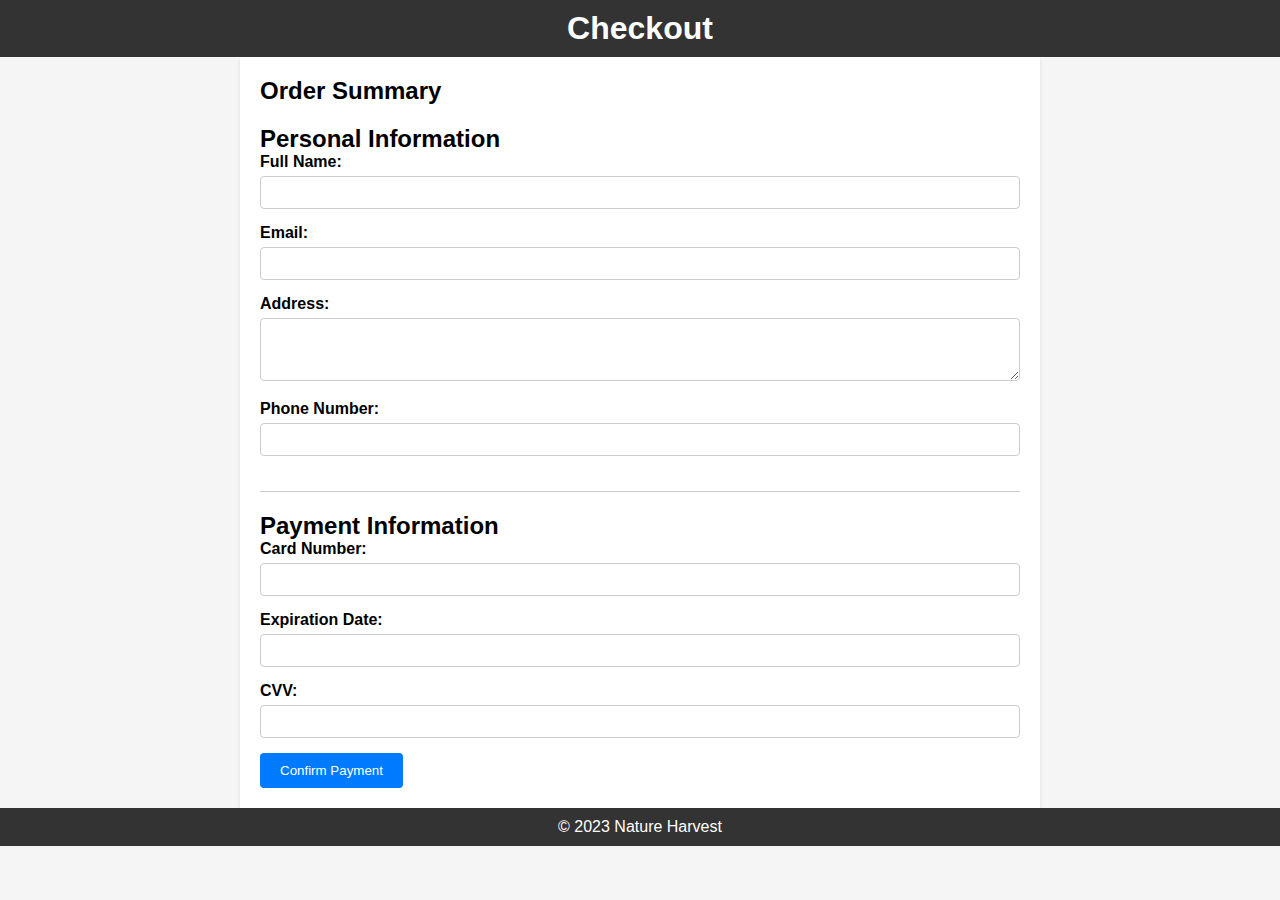
<file: Farm-to-Table/Farm-to-Table/checkout page/check-out.html>
<!DOCTYPE html>
<html lang="en">
<head>
    <meta charset="UTF-8">
    <meta name="viewport" content="width=device-width, initial-scale=1.0">
    <title>Checkout Page</title>
    <link rel="stylesheet" href="check-out.css">
</head>
<body>
    <header>
        <h1>Checkout</h1>
    </header>

    <section class="checkout">
        <div class="checkout-summary">
            <h2>Order Summary</h2>
            <!-- Display order details, products, and total amount here -->
        </div>
        
        <div class="personal-info">
            <h2>Personal Information</h2>
            <form id="personal-info-form">
                <label for="full-name">Full Name:</label>
                <input type="text" id="full-name" required>

                <label for="email">Email:</label>
                <input type="email" id="email" required>
                
                <label for="address">Address:</label>
                <textarea id="address" rows="3" required></textarea>
                
                <label for="phone">Phone Number:</label>
                <input type="tel" id="phone" required>
            </form>
        </div>

        <div class="payment-form">
            <h2>Payment Information</h2>
            <form id="payment-form">
                <label for="card-number">Card Number:</label>
                <input type="text" id="card-number" required>

                <label for="expiration-date">Expiration Date:</label>
                <input type="text" id="expiration-date" required>

                <label for="cvv">CVV:</label>
                <input type="text" id="cvv" required>

                <button class="btn btn-confirm">Confirm Payment</button>
            </form>
        </div>
    </section>

    <footer>
        <p>&copy; 2023 Nature Harvest</p>
    </footer>

    <script>
        document.addEventListener("DOMContentLoaded", function () {
            const personalInfoForm = document.getElementById("personal-info-form");
            const paymentForm = document.getElementById("payment-form");
            const confirmPaymentButton = document.querySelector(".btn-confirm");
            
            confirmPaymentButton.addEventListener("click", function (event) {
                event.preventDefault();

                // Collect personal information from the form
                const fullName = document.getElementById("full-name").value;
                const email = document.getElementById("email").value;
                const address = document.getElementById("address").value;
                const phone = document.getElementById("phone").value;

                // Collect payment details from the form
                const cardNumber = document.getElementById("card-number").value;
                const expirationDate = document.getElementById("expiration-date").value;
                const cvv = document.getElementById("cvv").value;

                // Call the payment gateway's API to process the payment
                // Replace this with your actual payment gateway integration code
                // For example, if you're using Stripe:
                // stripe.createPaymentMethod({
                //     type: 'card',
                //     card: {
                //         number: cardNumber,
                //         exp_month: expirationMonth,
                //         exp_year: expirationYear,
                //         cvc: cvv
                //     }
                // }).then(result => {
                //     if (result.error) {
                //         // Handle error
                //     } else {
                //         // Payment successful, process the order
                //     }
                // });

                // Remember to handle success and error scenarios appropriately
            });
        });
    </script>
</body>
</html>
</file>
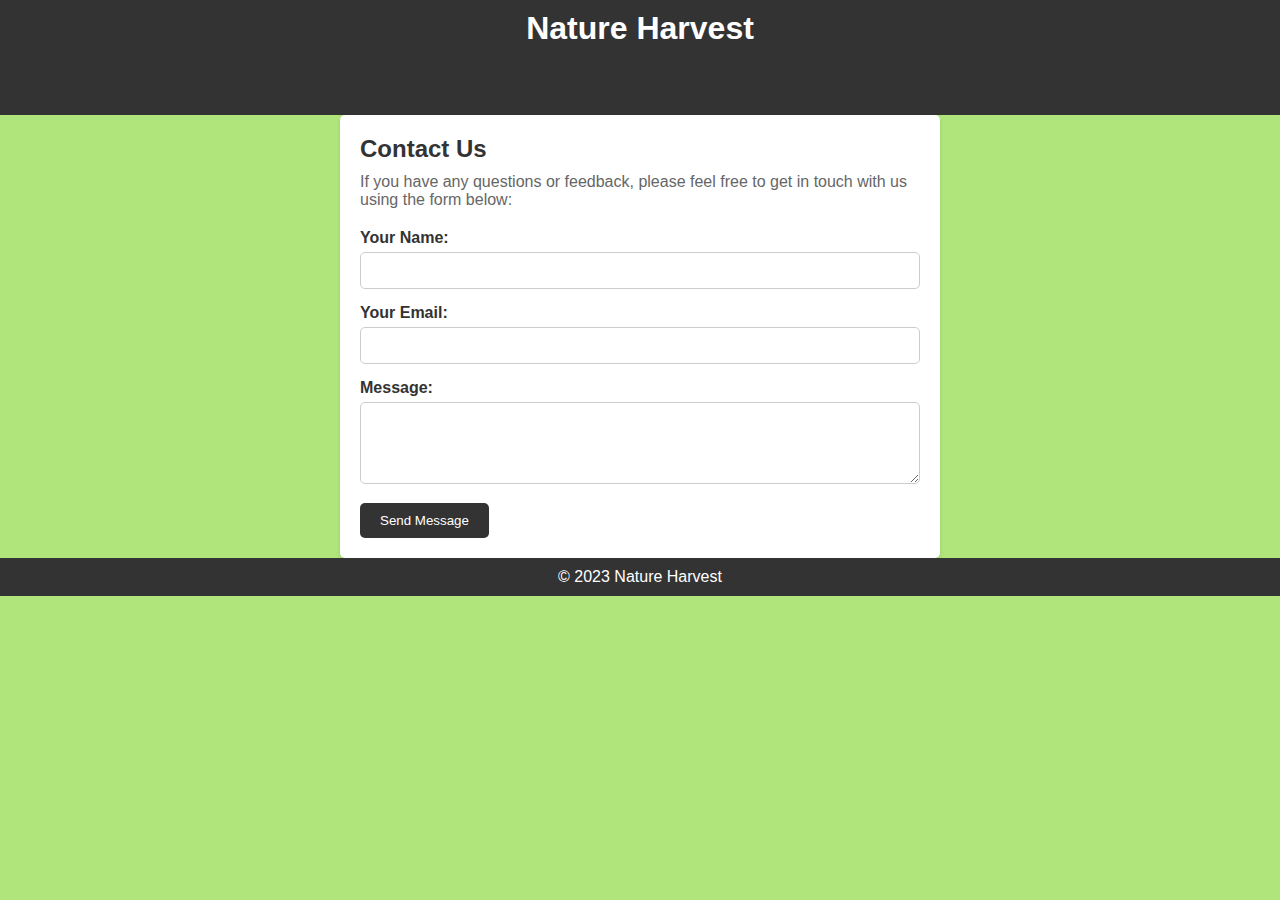
<file: Farm-to-Table/Farm-to-Table/contact us page/contact-us.html>
<!DOCTYPE html>
<html lang="en">
<head>
    <meta charset="UTF-8">
    <meta name="viewport" content="width=device-width, initial-scale=1.0">
    <title>Contact Us - Nature Harvest</title>
    <link rel="stylesheet" href="contact-us.css">
</head>
<body style="background-color: #B0E57C;">
    <header>
        <h1>Nature Harvest</h1>
        <nav>
            <ul>
                <li><a href="main.html">Home</a></li>
                <li><a href="products.html">Products</a></li>
                <li><a href="farmers.html">Farmers</a></li>
                <li><a href="about.html">About Us</a></li>
                <li><a href="contact.html">Contact</a></li>
            </ul>
        </nav>
    </header>

    <section class="contact">
        <h2>Contact Us</h2>
        <p>If you have any questions or feedback, please feel free to get in touch with us using the form below:</p>
        <form id="contact-form">
            <label for="name">Your Name:</label>
            <input type="text" id="name" name="name" required>

            <label for="email">Your Email:</label>
            <input type="email" id="email" name="email" required>

            <label for="message">Message:</label>
            <textarea id="message" name="message" rows="4" required></textarea>

            <button type="submit">Send Message</button>
        </form>
    </section>

    <footer>
        <p>&copy; 2023 Nature Harvest</p>
    </footer>

    <script>
        document.addEventListener("DOMContentLoaded", function () {
            const contactForm = document.getElementById("contact-form");

            contactForm.addEventListener("submit", function (event) {
                event.preventDefault();

                // Here you can add JavaScript code to handle the form submission,
                // such as sending the message to your server or displaying a thank you message.
                // For demonstration purposes, we'll just display an alert.

                alert("Thank you for your message! We'll get back to you soon.");
                contactForm.reset();
            });
        });
    </script>
</body>
</html>
</file>
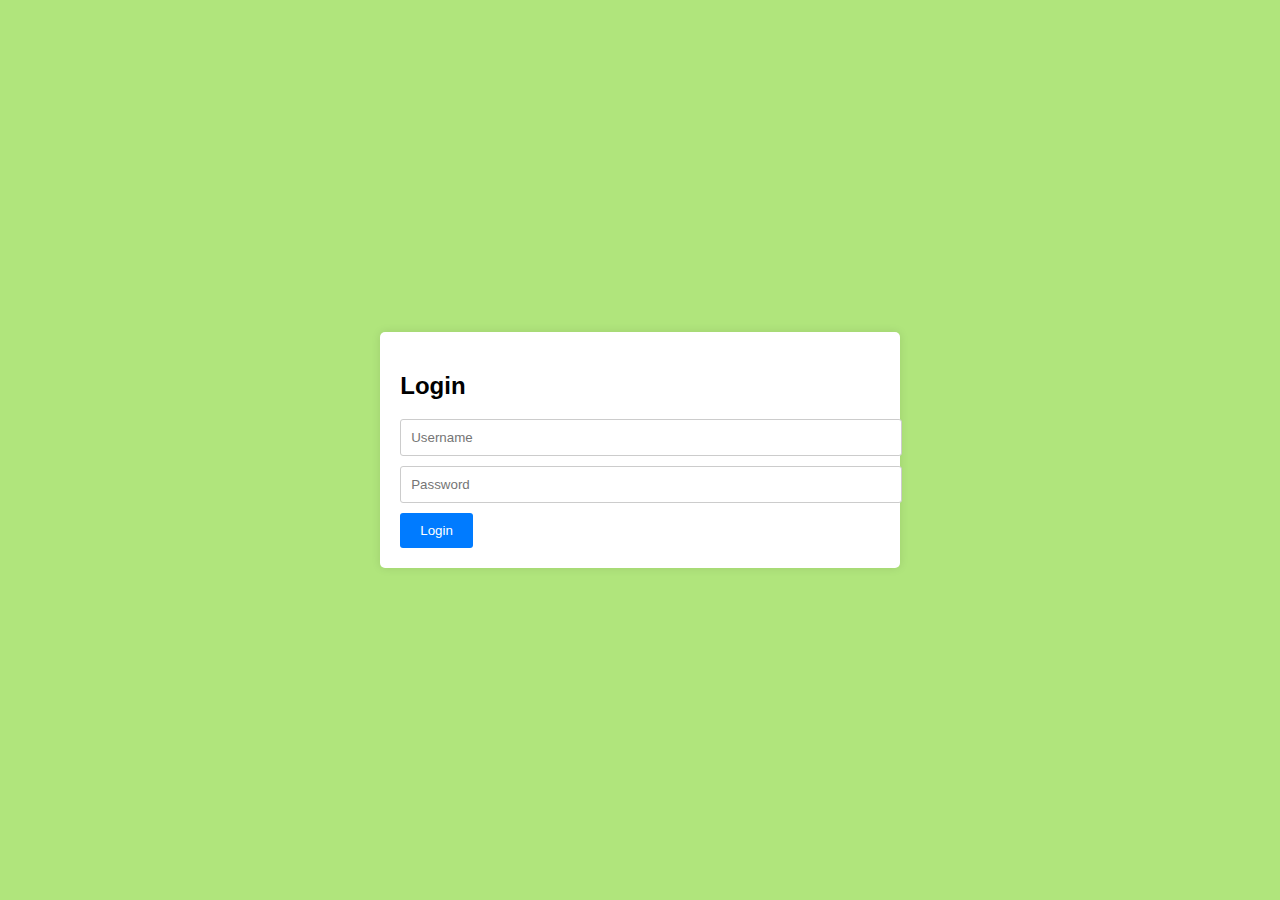
<file: Farm-to-Table/Farm-to-Table/login page/login.html>
<!DOCTYPE html>
<html lang="en">
<head>
    <meta charset="UTF-8">
    <meta name="viewport" content="width=device-width, initial-scale=1.0">
    <title>Login Page</title>
    <style>
        body {
            font-family: Arial, sans-serif;
            margin: 0;
            padding: 0;
            display: flex;
            justify-content: center;
            align-items: center;
            height: 100vh;
            background-color: #f4f4f4;
        }
        .login-container {
            background-color: #fff;
            padding: 20px;
            border-radius: 5px;
            box-shadow: 0px 0px 10px rgba(0, 0, 0, 0.1);
        }
        .login-form input {
            width: 100%;
            padding: 10px;
            margin-bottom: 10px;
            border: 1px solid #ccc;
            border-radius: 3px;
        }
        .login-form button {
            background-color: #007bff;
            color: #fff;
            border: none;
            padding: 10px 20px;
            border-radius: 3px;
            cursor: pointer;
        }
    </style>
</head>
<body style="background-color: #B0E57C;">
    <div class="login-container">
        <h2>Login</h2>
        <form class="login-form" onsubmit="return checkLogin()">
            <input type="text" id="username" placeholder="Username" required>
            <input type="password" id="password" placeholder="Password" required>
            <button type="submit">Login</button>
        </form>
    </div>

    <script>
        function checkLogin() {
            const username = document.getElementById("username").value;
            const password = document.getElementById("password").value;

            if (username === "Nikhil" && password === "1234") {
                alert("Login successful!");
                // Redirect to the next page
                window.location.href = "/main page/main.html";
                return false; // Prevent form submission
            } else {
                alert("Invalid username or password. Please try again.");
                return false; // Prevent form submission
            }
        }
    </script>
</body>
</html>
</file>
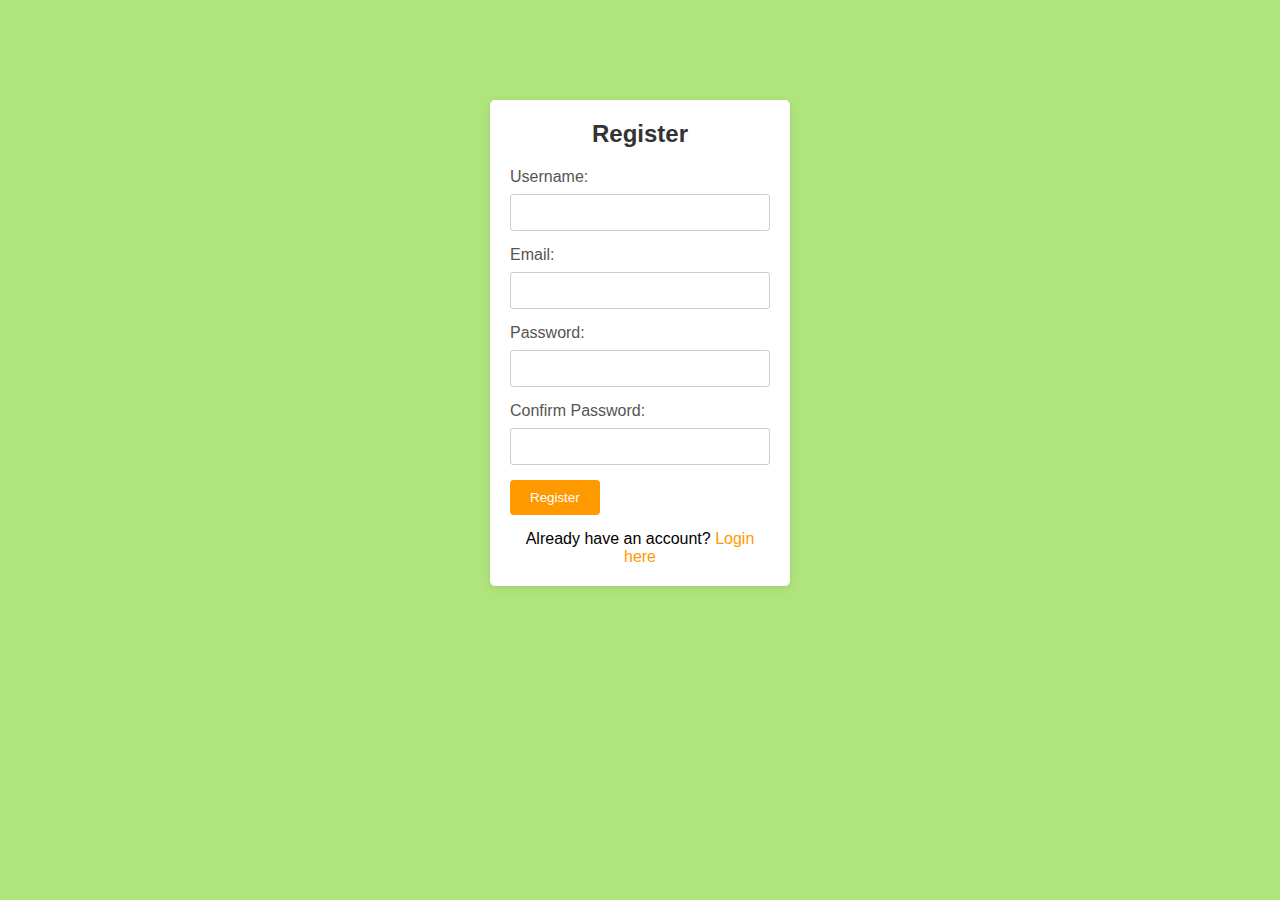
<file: Farm-to-Table/Farm-to-Table/register page/register.html>
<!DOCTYPE html>
<html lang="en">
<head>
    <meta charset="UTF-8">
    <meta name="viewport" content="width=device-width, initial-scale=1.0">
    <title>Register - Nature Harvest</title>
    <link rel="stylesheet" href="reigster.css">
</head>
<body style="background-color: #B0E57C;">
    <div class="registration-form">
        <h2>Register</h2>
        <form action="#" method="post">
            <label for="username">Username:</label>
            <input type="text" id="username" name="username" required>

            <label for="email">Email:</label>
            <input type="email" id="email" name="email" required>

            <label for="password">Password:</label>
            <input type="password" id="password" name="password" required>

            <label for="confirm-password">Confirm Password:</label>
            <input type="password" id="confirm-password" name="confirm-password" required>

            <a href="main.html"><button type="submit" class="register-button">Register</button></a>
        </form>

        <p>Already have an account? <a href="login.html">Login here</a></p>
    </div>

    <script src="register.js"></script>
</body>
</html>

</body>
</html>
</file>
<file: Farm-to-Table/Farm-to-Table/checkout page/check-out.css>
/* Reset default margin and padding */
* {
    margin: 0;
    padding: 0;
    box-sizing: border-box;
}

/* Basic styling for body and header */
body {
    font-family: Arial, sans-serif;
    background-color: #f5f5f5;
}

header {
    background-color: #333;
    color: white;
    text-align: center;
    padding: 10px 0;
}

/* Main checkout container */
.checkout {
    max-width: 800px;
    margin: 0 auto;
    padding: 20px;
    background-color: #fff;
    box-shadow: 0px 2px 4px rgba(0, 0, 0, 0.1);
}

/* Order summary and personal info sections */
.checkout-summary,
.personal-info {
    margin-bottom: 20px;
}

/* Form labels and input fields */
label {
    display: block;
    font-weight: bold;
    margin-bottom: 5px;
}

input[type="text"],
input[type="email"],
input[type="tel"],
textarea {
    width: 100%;
    padding: 8px;
    margin-bottom: 15px;
    border: 1px solid #ccc;
    border-radius: 4px;
}

/* Payment form section */
.payment-form {
    border-top: 1px solid #ccc;
    padding-top: 20px;
}

/* Payment button */
.btn-confirm {
    background-color: #007bff;
    color: white;
    padding: 10px 20px;
    border: none;
    border-radius: 4px;
    cursor: pointer;
}

.btn-confirm:hover {
    background-color: #0056b3;
}

/* Footer */
footer {
    text-align: center;
    padding: 10px 0;
    background-color: #333;
    color: white;
}
</file>
<file: Farm-to-Table/Farm-to-Table/contact us page/contact-us.css>
/* Reset some default styles */
* {
    margin: 0;
    padding: 0;
    box-sizing: border-box;
}

/* Set a background color and font styles */
body {
    font-family: Arial, sans-serif;
    background-color: #f4f4f4;
    color: #333;
}

/* Header styles */
header {
    background-color: #333;
    color: #fff;
    text-align: center;
    padding: 10px 0;
}

header h1 {
    margin: 0;
}

/* Navigation styles */
nav ul {
    list-style: none;
    display: flex;
    justify-content: center;
    margin: 20px 0;
}

nav ul li {
    margin: 0 10px;
}

nav ul li a {
    text-decoration: none;
    color: #333;
    font-weight: bold;
}

/* Contact section styles */
.contact {
    max-width: 600px;
    margin: 0 auto;
    padding: 20px;
    background-color: #fff;
    border-radius: 5px;
    box-shadow: 0px 2px 4px rgba(0, 0, 0, 0.1);
}

.contact h2 {
    margin-bottom: 10px;
}

.contact p {
    margin-bottom: 20px;
    color: #666;
}

/* Form styles */
#contact-form label {
    display: block;
    margin-bottom: 5px;
    font-weight: bold;
}

#contact-form input[type="text"],
#contact-form input[type="email"],
#contact-form textarea {
    width: 100%;
    padding: 10px;
    margin-bottom: 15px;
    border: 1px solid #ccc;
    border-radius: 5px;
}

#contact-form button {
    background-color: #333;
    color: #fff;
    padding: 10px 20px;
    border: none;
    border-radius: 5px;
    cursor: pointer;
}

#contact-form button:hover {
    background-color: #555;
}

/* Footer styles */
footer {
    text-align: center;
    padding: 10px 0;
    background-color: #333;
    color: #fff;
}
</file>
<file: Farm-to-Table/Farm-to-Table/register page/reigster.css>
/* Reset some default styling */
* {
    margin: 0;
    padding: 0;
    box-sizing: border-box;
}

/* Apply styles to the body */
body {
    font-family: Arial, sans-serif;
    background-color: #f4f4f4;
}

/* Center the registration form */
.registration-form {
    width: 300px;
    margin: auto;
    margin-top: 100px;
    background-color: #fff;
    padding: 20px;
    border-radius: 5px;
    box-shadow: 0px 2px 10px rgba(0, 0, 0, 0.1);
}

/* Style the form heading */
.registration-form h2 {
    text-align: center;
    margin-bottom: 20px;
    color: #333;
}

/* Style form labels */
.registration-form label {
    display: block;
    margin-bottom: 8px;
    color: #555;
}

/* Style form input fields */
.registration-form input[type="text"],
.registration-form input[type="email"],
.registration-form input[type="password"] {
    width: 100%;
    padding: 10px;
    margin-bottom: 15px;
    border: 1px solid #ccc;
    border-radius: 3px;
}

/* Style the register button */
.register-button {
    background-color: #ff9900;
    color: #fff;
    padding: 10px 20px;
    border: none;
    border-radius: 4px;
    cursor: pointer;
    transition: background-color 0.3s;
}

.register-button:hover {
    background-color: #e68a00;
}

/* Style the login link */
.registration-form p {
    text-align: center;
    margin-top: 15px;
}

.registration-form a {
    color: #ff9900;
    text-decoration: none;
    transition: color 0.3s;
}

.registration-form a:hover {
    color: #e68a00;
}
</file>
